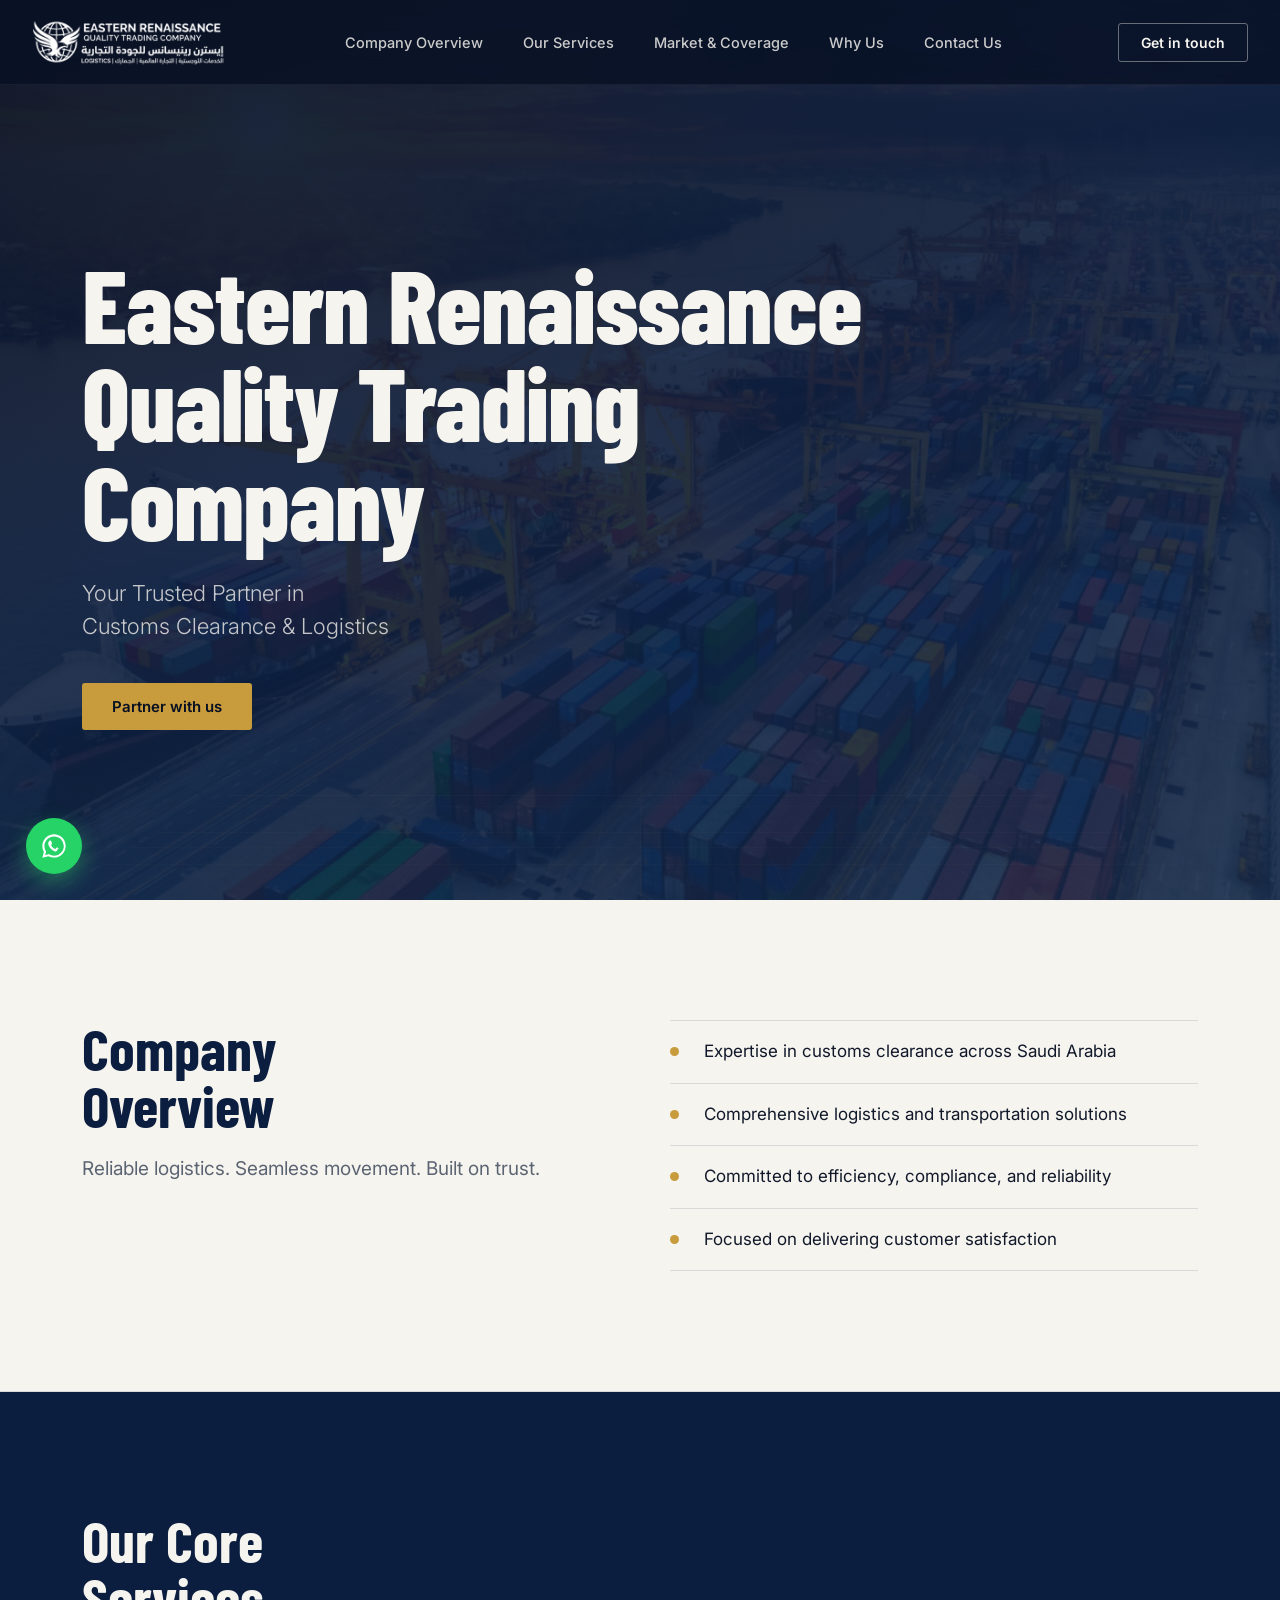
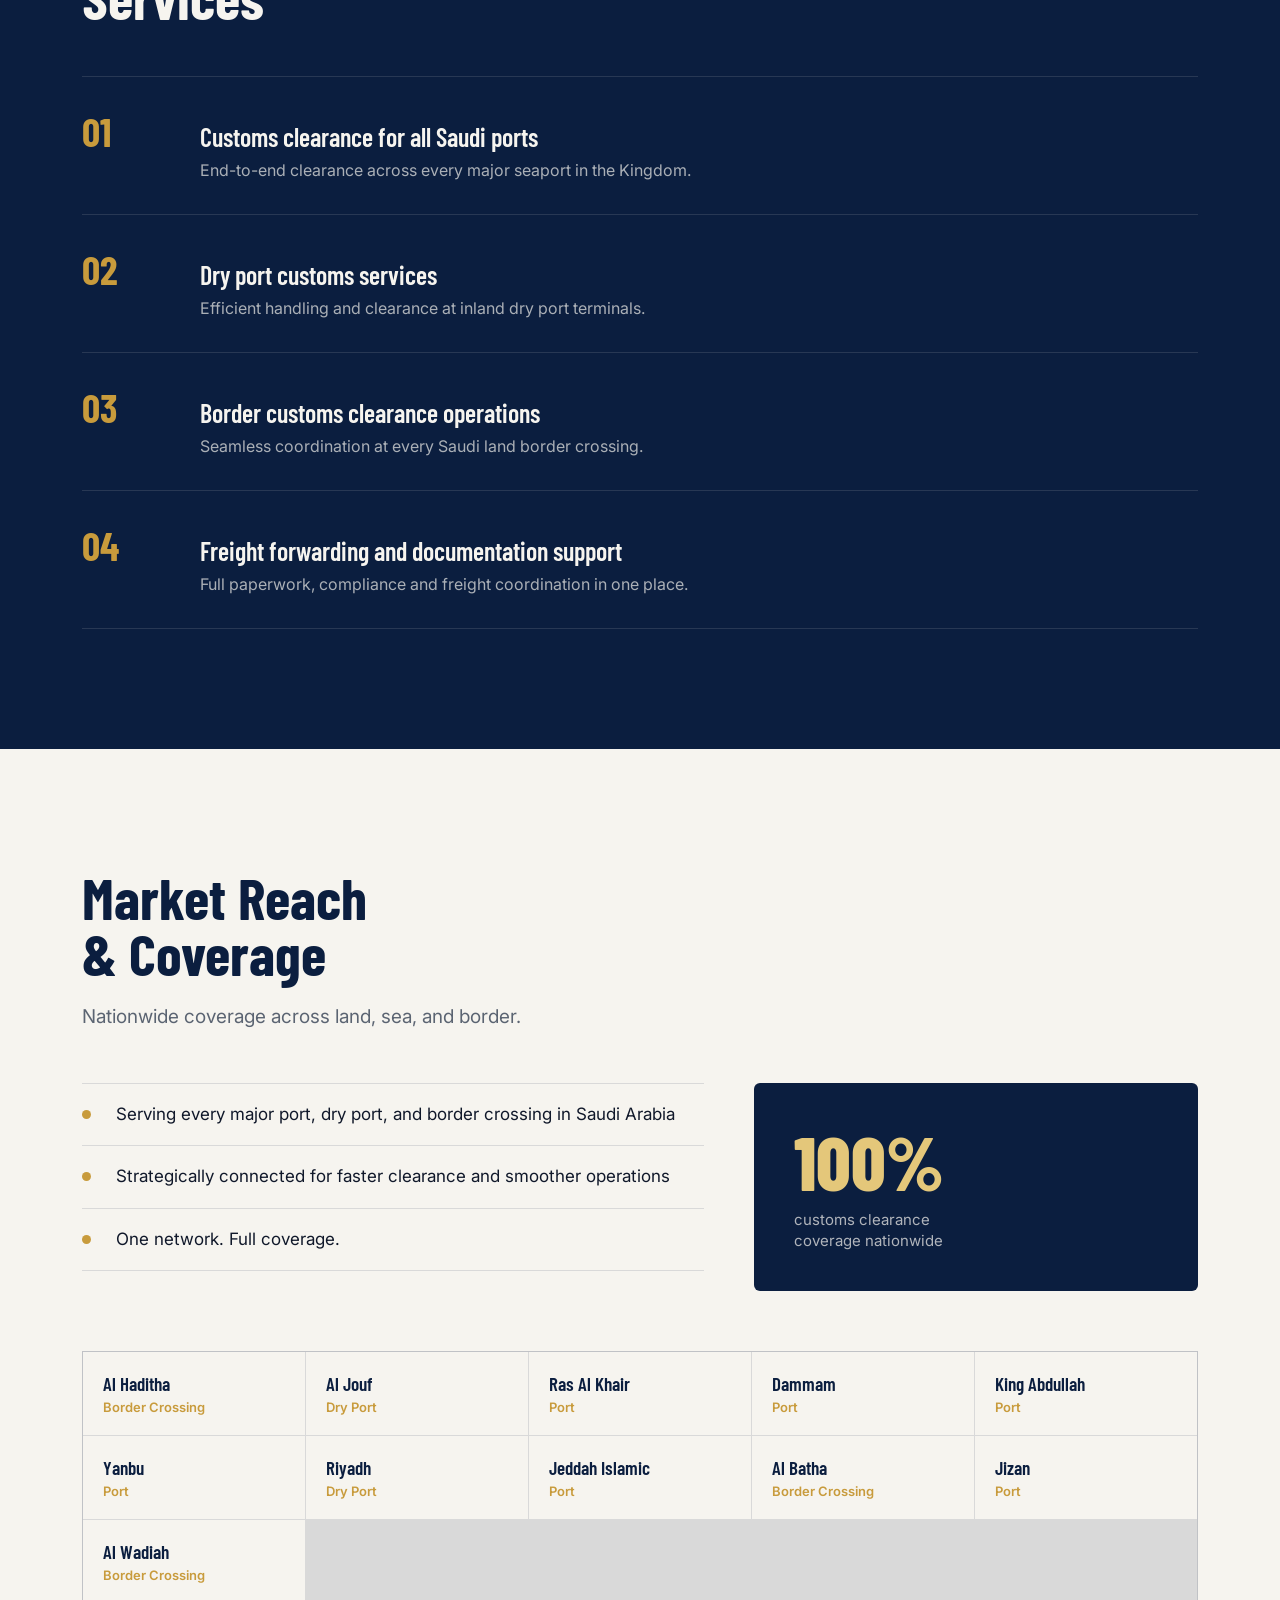
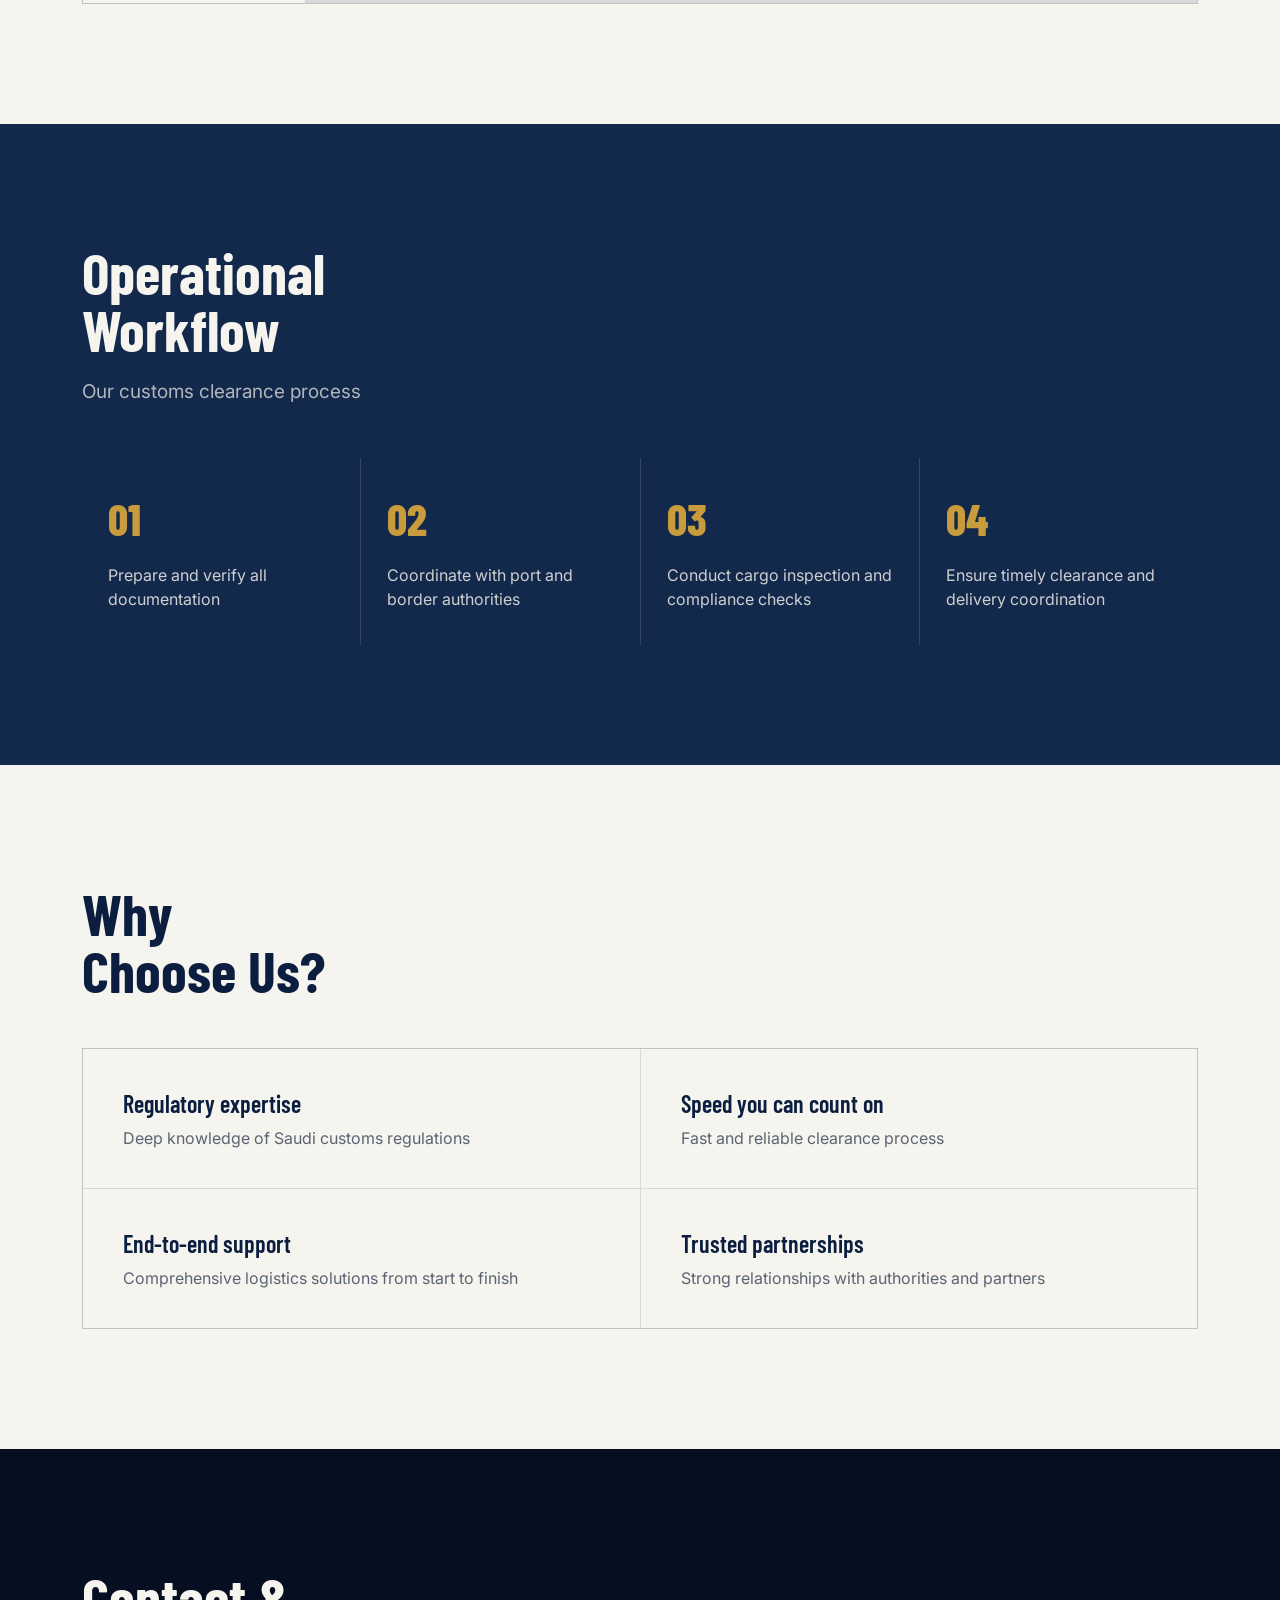
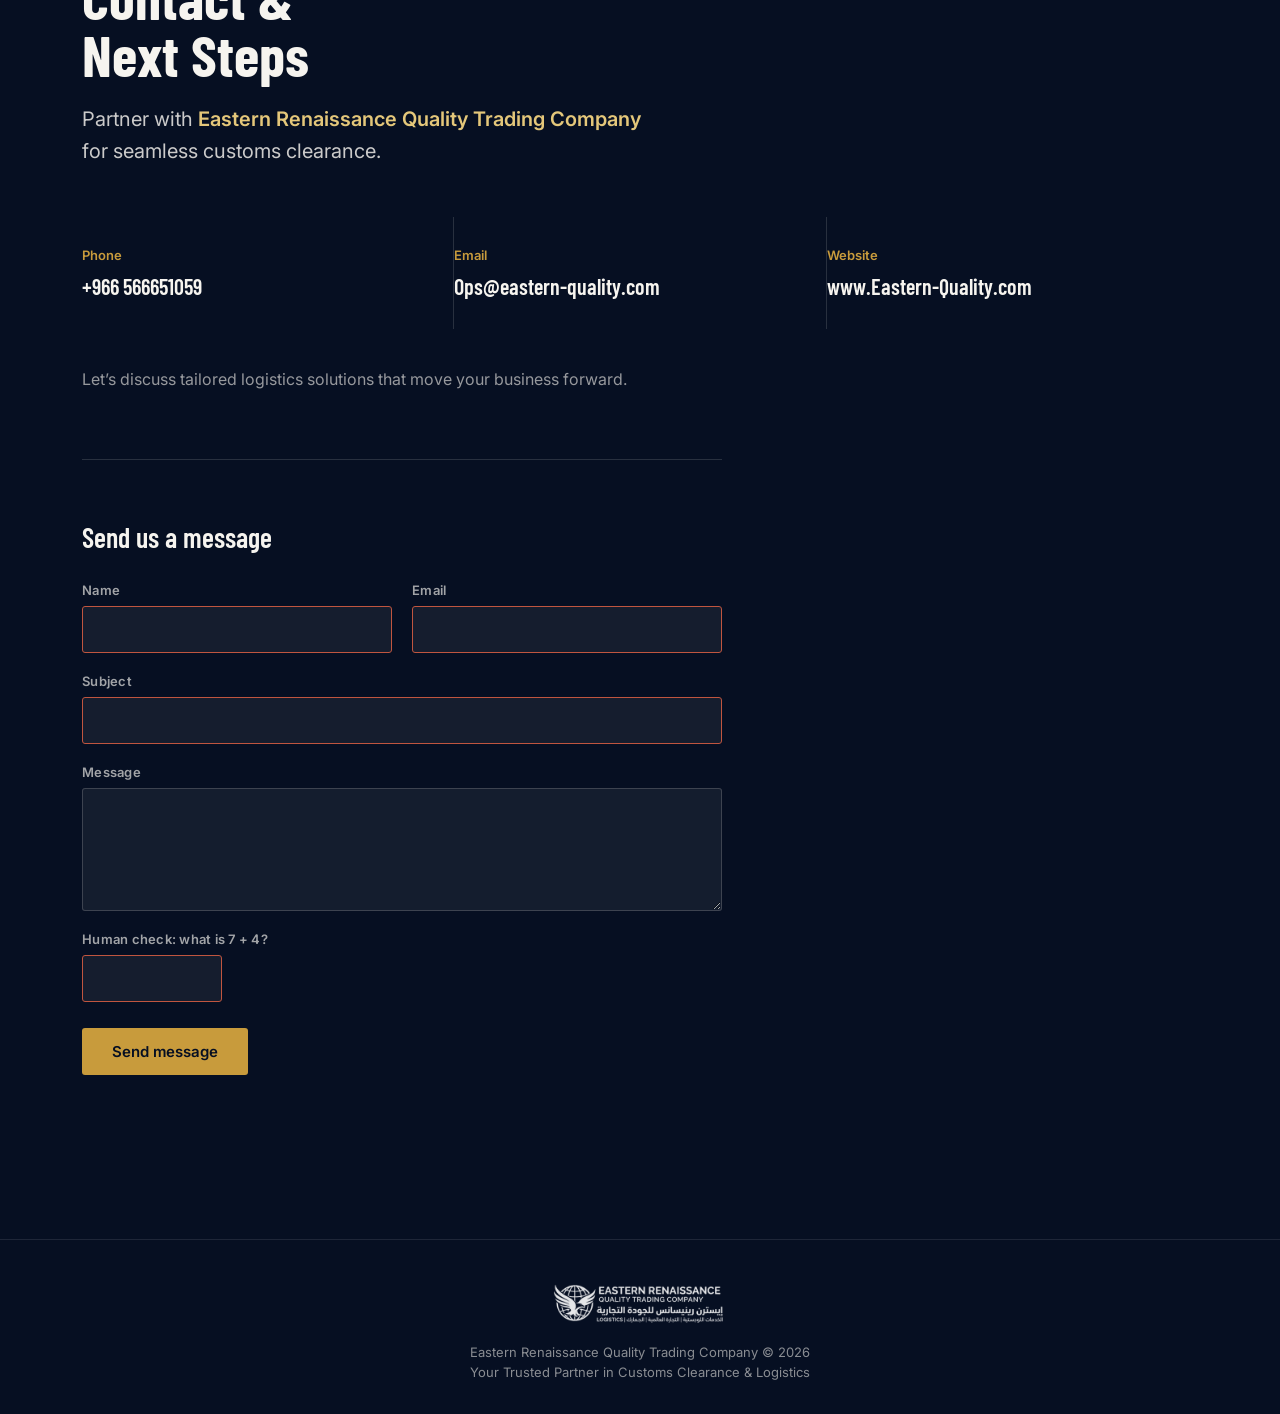
<file: index.html>
<!DOCTYPE html>
<html lang="en">
<head>
<meta name="google-site-verification" content="qxEUzdpM3VqN9OuF0ZVSSnkGaz-EOtMytjA3C_zyfn8" />
<meta charset="UTF-8">
<meta name="viewport" content="width=device-width, initial-scale=1.0">
<meta name="theme-color" content="#0B1E3F">
<meta name="description" content="Eastern Renaissance Quality Trading Company - Your Trusted Partner in Customs Clearance &amp; Logistics">
<title>Eastern Renaissance Quality Trading Company</title>
<link rel="preconnect" href="https://fonts.googleapis.com">
<link rel="preconnect" href="https://fonts.gstatic.com" crossorigin>
<link href="https://fonts.googleapis.com/css2?family=Barlow+Condensed:wght@500;600;700;800;900&family=Inter:wght@300;400;500;600;700&display=swap" rel="stylesheet">
<link rel="icon" href="assets/eq-favicon.ico" type="image/x-icon">
<link rel="shortcut icon" href="assets/eq-favicon.ico" type="image/x-icon">
<link rel="stylesheet" href="style.css">
</head>
<body>

<header class="site-header" id="siteHeader">
  <div class="header-inner">
    <a href="#top" class="brand">
      <img src="assets/EQ-Logo-W.png" alt="Eastern Renaissance Quality Trading Company" class="brand-logo">
    </a>

    <nav class="main-nav" id="mainNav">
      <ul>
        <li><a href="#overview" class="nav-link">Company Overview</a></li>
        <li><a href="#services" class="nav-link">Our Services</a></li>
        <li><a href="#coverage" class="nav-link">Market &amp; Coverage</a></li>
        <li><a href="#why" class="nav-link">Why Us</a></li>
        <li><a href="#contact" class="nav-link">Contact Us</a></li>
      </ul>
    </nav>

    <a href="#contact" class="btn btn-ghost header-cta">Get in touch</a>

    <button class="hamburger" id="hamburger" aria-label="Open menu" aria-expanded="false">
      <span></span><span></span><span></span>
    </button>
  </div>

  <nav class="mobile-nav" id="mobileNav">
    <ul>
      <li><a href="#overview" class="nav-link">Company Overview</a></li>
      <li><a href="#services" class="nav-link">Our Services</a></li>
      <li><a href="#coverage" class="nav-link">Market &amp; Coverage</a></li>
      <li><a href="#why" class="nav-link">Why Us</a></li>
      <li><a href="#contact" class="nav-link">Contact Us</a></li>
    </ul>
  </nav>
</header>

<main id="top">

  <!-- HERO -->
  <section class="hero" id="hero">
    <div class="hero-bg" aria-hidden="true">
      <img class="hero-photo" src="assets/hero-bg.jpg" alt="Cargo containers stacked at a busy sea port terminal" />
      <div class="hero-overlay"></div>
      <div class="hero-grid"></div>
    </div>
    <div class="hero-inner reveal">
      <h1 class="hero-title">
        Eastern Renaissance<br>
        Quality Trading<br>
        Company
      </h1>
      <p class="hero-sub">Your Trusted Partner in<br>Customs Clearance &amp; Logistics</p>
      <a href="#contact" class="btn btn-primary">Partner with us</a>
    </div>
  </section>

  <!-- COMPANY OVERVIEW -->
  <section class="section overview" id="overview">
    <div class="section-inner">
      <div class="overview-grid">
        <div class="reveal">
          <h2 class="section-title">Company<br>Overview</h2>
          <p class="section-lead">Reliable logistics. Seamless movement. Built on trust.</p>
        </div>
        <ul class="check-list reveal">
          <li>Expertise in customs clearance across Saudi Arabia</li>
          <li>Comprehensive logistics and transportation solutions</li>
          <li>Committed to efficiency, compliance, and reliability</li>
          <li>Focused on delivering customer satisfaction</li>
        </ul>
      </div>
    </div>
  </section>

  <!-- SERVICES -->
  <section class="section services" id="services">
    <div class="section-inner">
      <h2 class="section-title reveal">Our Core<br>Services</h2>

      <div class="service-list">
        <div class="service-row reveal">
          <span class="service-index">01</span>
          <div class="service-copy">
            <h3>Customs clearance for all Saudi ports</h3>
            <p>End-to-end clearance across every major seaport in the Kingdom.</p>
          </div>
        </div>
        <div class="service-row reveal">
          <span class="service-index">02</span>
          <div class="service-copy">
            <h3>Dry port customs services</h3>
            <p>Efficient handling and clearance at inland dry port terminals.</p>
          </div>
        </div>
        <div class="service-row reveal">
          <span class="service-index">03</span>
          <div class="service-copy">
            <h3>Border customs clearance operations</h3>
            <p>Seamless coordination at every Saudi land border crossing.</p>
          </div>
        </div>
        <div class="service-row reveal">
          <span class="service-index">04</span>
          <div class="service-copy">
            <h3>Freight forwarding and documentation support</h3>
            <p>Full paperwork, compliance and freight coordination in one place.</p>
          </div>
        </div>
      </div>
    </div>
  </section>

  <!-- MARKET & COVERAGE -->
  <section class="section coverage" id="coverage">
    <div class="section-inner">
      <div class="coverage-top reveal">
        <h2 class="section-title">Market Reach<br>&amp; Coverage</h2>
        <p class="section-lead">Nationwide coverage across land, sea, and border.</p>
      </div>

      <div class="coverage-grid">
        <ul class="check-list reveal">
          <li>Serving every major port, dry port, and border crossing in Saudi Arabia</li>
          <li>Strategically connected for faster clearance and smoother operations</li>
          <li>One network. Full coverage.</li>
        </ul>

        <div class="coverage-stat reveal">
          <span class="stat-number">100%</span>
          <span class="stat-label">customs clearance<br>coverage nationwide</span>
        </div>
      </div>

      <div class="location-grid reveal">
        <div class="location"><span class="location-name">Al Haditha</span><span class="location-type">Border Crossing</span></div>
        <div class="location"><span class="location-name">Al Jouf</span><span class="location-type">Dry Port</span></div>
        <div class="location"><span class="location-name">Ras Al Khair</span><span class="location-type">Port</span></div>
        <div class="location"><span class="location-name">Dammam</span><span class="location-type">Port</span></div>
        <div class="location"><span class="location-name">King Abdullah</span><span class="location-type">Port</span></div>
        <div class="location"><span class="location-name">Yanbu</span><span class="location-type">Port</span></div>
        <div class="location"><span class="location-name">Riyadh</span><span class="location-type">Dry Port</span></div>
        <div class="location"><span class="location-name">Jeddah Islamic</span><span class="location-type">Port</span></div>
        <div class="location"><span class="location-name">Al Batha</span><span class="location-type">Border Crossing</span></div>
        <div class="location"><span class="location-name">Jizan</span><span class="location-type">Port</span></div>
        <div class="location"><span class="location-name">Al Wadiah</span><span class="location-type">Border Crossing</span></div>
      </div>
    </div>
  </section>

  <!-- OPERATIONAL WORKFLOW -->
  <section class="section workflow" id="workflow">
    <div class="section-inner">
      <h2 class="section-title reveal">Operational<br>Workflow</h2>
      <p class="section-lead reveal">Our customs clearance process</p>

      <div class="workflow-grid">
        <div class="workflow-step reveal">
          <span class="workflow-index">01</span>
          <p>Prepare and verify all documentation</p>
        </div>
        <div class="workflow-step reveal">
          <span class="workflow-index">02</span>
          <p>Coordinate with port and border authorities</p>
        </div>
        <div class="workflow-step reveal">
          <span class="workflow-index">03</span>
          <p>Conduct cargo inspection and compliance checks</p>
        </div>
        <div class="workflow-step reveal">
          <span class="workflow-index">04</span>
          <p>Ensure timely clearance and delivery coordination</p>
        </div>
      </div>
    </div>
  </section>

  <!-- WHY US -->
  <section class="section why" id="why">
    <div class="section-inner">
      <h2 class="section-title reveal">Why<br>Choose Us?</h2>

      <div class="why-grid">
        <div class="why-item reveal">
          <h3>Regulatory expertise</h3>
          <p>Deep knowledge of Saudi customs regulations</p>
        </div>
        <div class="why-item reveal">
          <h3>Speed you can count on</h3>
          <p>Fast and reliable clearance process</p>
        </div>
        <div class="why-item reveal">
          <h3>End-to-end support</h3>
          <p>Comprehensive logistics solutions from start to finish</p>
        </div>
        <div class="why-item reveal">
          <h3>Trusted partnerships</h3>
          <p>Strong relationships with authorities and partners</p>
        </div>
      </div>
    </div>
  </section>

  <!-- CONTACT -->
  <section class="section contact" id="contact">
    <div class="section-inner">
      <h2 class="section-title reveal">Contact &amp;<br>Next Steps</h2>
      <p class="contact-lead reveal">Partner with <strong>Eastern Renaissance Quality Trading Company</strong> for seamless customs clearance.</p>

      <div class="contact-grid reveal">
        <div class="contact-item">
          <span class="contact-label">Phone</span>
          <a href="tel:+966566651059">+966 566651059</a>
        </div>
        <div class="contact-item">
          <span class="contact-label">Email</span>
          <a href="mailto:Ops@eastern-quality.com">Ops@eastern-quality.com</a>
        </div>
        <div class="contact-item">
          <span class="contact-label">Website</span>
          <a href="https://www.eastern-quality.com/" target="_blank" rel="noopener">www.Eastern-Quality.com</a>
        </div>
      </div>

      <p class="contact-note reveal">Let&rsquo;s discuss tailored logistics solutions that move your business forward.</p>

      <div class="contact-form-wrap reveal">
        <h3 class="form-heading">Send us a message</h3>
        <form id="contactForm" class="contact-form" action="https://api.web3forms.com/submit" method="POST" novalidate>

          <!-- Get your free access key at https://web3forms.com and paste it below -->
          <input type="hidden" name="access_key" value="23eab74b-f215-4fce-913f-f03bf192a53a">
          <input type="hidden" name="subject" id="cf-email-subject" value="New website enquiry — Eastern Renaissance">
          <input type="hidden" name="from_name" value="Eastern Renaissance Website">
          <input type="hidden" name="redirect" value="false">

          <div class="form-row">
            <div class="form-field">
              <label for="cf-name">Name</label>
              <input type="text" id="cf-name" name="name" autocomplete="name" required maxlength="100">
            </div>
            <div class="form-field">
              <label for="cf-email">Email</label>
              <input type="email" id="cf-email" name="email" autocomplete="email" required maxlength="150">
            </div>
          </div>

          <div class="form-field">
            <label for="cf-subject">Subject</label>
            <input type="text" id="cf-subject" name="enquiry_subject" required maxlength="150">
          </div>

          <div class="form-field">
            <label for="cf-message">Message</label>
            <textarea id="cf-message" name="message" rows="5" required maxlength="4000"></textarea>
          </div>

          <!-- Honeypot: hidden from real visitors, invisible bots often fill it in -->
          <div class="form-field hp-field" aria-hidden="true">
            <label for="cf-website">Website</label>
            <input type="text" id="cf-website" name="botcheck" tabindex="-1" autocomplete="off">
          </div>

          <div class="form-field captcha-field">
            <label for="cf-captcha" id="captchaLabel">Human check: what is 3 + 4?</label>
            <input type="text" id="cf-captcha" name="captcha_answer" required inputmode="numeric" autocomplete="off">
            <input type="hidden" id="cf-captcha-a" name="captcha_a" value="3">
            <input type="hidden" id="cf-captcha-b" name="captcha_b" value="4">
          </div>

          <button type="submit" class="btn btn-primary form-submit" id="cfSubmit">Send message</button>

          <p class="form-status" id="formStatus" role="status" aria-live="polite"></p>
        </form>
      </div>
    </div>
  </section>

</main>

<footer class="site-footer">
  <img src="assets/EQ-Logo-W.png" alt="Eastern Renaissance Quality Trading Company" class="footer-logo">
  <p>Eastern Renaissance Quality Trading Company &copy; 2026</p>
  <p class="footer-sub">Your Trusted Partner in Customs Clearance &amp; Logistics</p>
</footer>

  <a class="whatsapp-float" href="https://wa.me/966566651059?text=Hello%20Eastern%20Renaissance%2C%20I%27d%20like%20to%20enquire%20about%20your%20services." target="_blank" rel="noopener" aria-label="Chat with us on WhatsApp">
  <svg viewBox="0 0 32 32" width="28" height="28" fill="currentColor" aria-hidden="true">
    <path d="M16.004 2.667c-7.36 0-13.333 5.973-13.333 13.333 0 2.35.615 4.65 1.784 6.671L2.667 29.333l6.83-1.76a13.27 13.27 0 0 0 6.507 1.66h.006c7.36 0 13.333-5.973 13.333-13.333S23.364 2.667 16.004 2.667Zm0 24.4h-.005a11.03 11.03 0 0 1-5.62-1.539l-.403-.24-4.053 1.045 1.083-3.95-.263-.406a11.03 11.03 0 0 1-1.702-5.897c0-6.11 4.97-11.08 11.086-11.08 2.962 0 5.746 1.153 7.84 3.248a11 11 0 0 1 3.243 7.84c-.003 6.11-4.973 11.079-11.086 11.079Zm6.076-8.297c-.333-.167-1.97-.972-2.275-1.083-.305-.111-.527-.167-.75.167-.222.333-.86 1.083-1.055 1.306-.194.222-.389.25-.722.083-.333-.167-1.406-.518-2.678-1.652-.99-.883-1.658-1.974-1.853-2.307-.194-.333-.02-.514.146-.68.15-.15.333-.389.5-.583.167-.194.222-.333.333-.556.111-.222.056-.417-.028-.583-.084-.167-.75-1.807-1.028-2.475-.27-.65-.545-.562-.75-.573a14 14 0 0 0-.639-.012.99.99 0 0 0-.722.334c-.25.25-.944 1.176-1.083 2.176-.14 1-.005 1.964.302 2.797.334.903 1.334 2.897 3.334 4.616 1.833 1.58 3.083 2.14 4.194 2.42.5.126.917.09 1.267-.126.389-.24 1.27-1.05 1.45-1.51.18-.46.18-.86.13-1.01-.05-.15-.25-.24-.583-.407Z"/>
  </svg>
</a>
  
<button class="back-to-top" id="backToTop" aria-label="Back to top">
  <svg viewBox="0 0 24 24" width="20" height="20" fill="none" stroke="currentColor" stroke-width="2.4" stroke-linecap="round" stroke-linejoin="round">
    <line x1="12" y1="19" x2="12" y2="5"></line>
    <polyline points="6 11 12 5 18 11"></polyline>
  </svg>
</button>

<script src="script.js"></script>
</body>
</html>
</file>
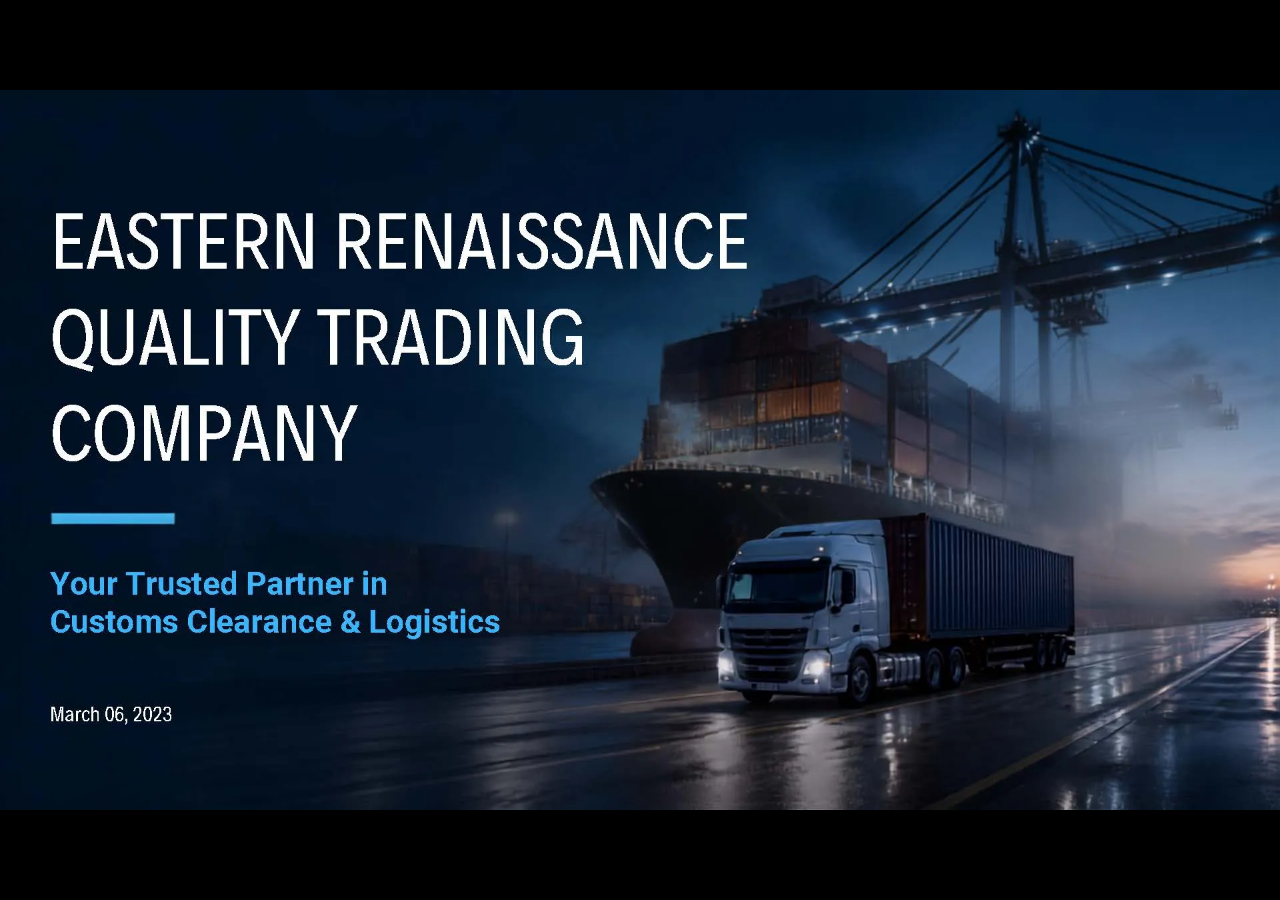
<file: index-ppt.html>
<!DOCTYPE html>
<html lang="en">
<head>
    <meta charset="UTF-8">
    <meta name="viewport" content="width=device-width, initial-scale=1.0">

    <title>Eastern Renaissance Quality Trading Company</title>

    <meta
        name="description"
        content="Eastern Renaissance Quality Trading Company - Your Trusted Partner in Customs Clearance & Logistics"
    >

    <link rel="stylesheet" href="style-ppt.css">
</head>

<body>

    <main class="slideshow" id="slideshow">

        <!-- Slides -->
        <div class="slides-container">

            <img
                src="slides/slide-01.webp"
                class="slide active"
                alt="Eastern Renaissance Quality Trading Company - Company Profile"
            >

            <img
                src="slides/slide-02.webp"
                class="slide"
                alt="Company Overview"
            >

            <img
                src="slides/slide-03.webp"
                class="slide"
                alt="Our Core Services"
            >

            <img
                src="slides/slide-04.webp"
                class="slide"
                alt="Market Reach and Coverage"
            >

            <img
                src="slides/slide-05.webp"
                class="slide"
                alt="Operational Workflow"
            >

            <img
                src="slides/slide-06.webp"
                class="slide"
                alt="Why Choose Us"
            >

            <img
                src="slides/slide-07.webp"
                class="slide"
                alt="Contact and Next Steps"
            >

        </div>


        <!-- Previous Button -->
        <button
            class="nav-button prev"
            id="prevButton"
            aria-label="Previous slide"
        >
            &#10094;
        </button>


        <!-- Next Button -->
        <button
            class="nav-button next"
            id="nextButton"
            aria-label="Next slide"
        >
            &#10095;
        </button>


        <!-- Bottom Controls -->
        <div class="controls">

            <!-- Slide Counter -->
            <div class="slide-counter" id="slideCounter">
                1 / 7
            </div>

            <!-- Dots -->
            <div class="dots" id="dots">

                <button class="dot active" data-slide="0"></button>
                <button class="dot" data-slide="1"></button>
                <button class="dot" data-slide="2"></button>
                <button class="dot" data-slide="3"></button>
                <button class="dot" data-slide="4"></button>
                <button class="dot" data-slide="5"></button>
                <button class="dot" data-slide="6"></button>

            </div>

            <!-- Fullscreen -->
            <button
                class="fullscreen-button"
                id="fullscreenButton"
                aria-label="Enter fullscreen"
                title="Fullscreen"
            >
                ⛶
            </button>

        </div>

    </main>


    <script src="script-ppt.js"></script>

</body>
</html>
</file>
<file: style.css>
/* ============================================
   Eastern Renaissance Quality Trading Company
   ============================================ */

:root {
  --navy-950: #060f22;
  --navy-900: #0B1E3F;
  --navy-800: #13294B;
  --navy-700: #1C3A63;
  --gold: #C89B3C;
  --gold-light: #E4C77A;
  --paper: #F6F4EF;
  --paper-dim: #ECE8DE;
  --ink: #10182A;
  --ink-soft: #5B6472;
  --line: rgba(11, 30, 63, 0.12);

  --font-display: 'Barlow Condensed', sans-serif;
  --font-body: 'Inter', sans-serif;

  --header-h: 84px;
}

* { box-sizing: border-box; }
html { scroll-behavior: smooth; }

body {
  margin: 0;
  font-family: var(--font-body);
  color: var(--ink);
  background: var(--paper);
  -webkit-font-smoothing: antialiased;
}

img { max-width: 100%; display: block; }
a { text-decoration: none; color: inherit; }
ul { margin: 0; padding: 0; list-style: none; }

.section-inner {
  max-width: 1180px;
  margin: 0 auto;
  padding: 0 32px;
}

/* ---------- Buttons ---------- */
.btn {
  display: inline-flex;
  align-items: center;
  gap: 8px;
  padding: 14px 30px;
  font-family: var(--font-body);
  font-weight: 600;
  font-size: 15px;
  border-radius: 3px;
  transition: transform .25s ease, background .25s ease, color .25s ease, box-shadow .25s ease;
}

.btn-primary {
  background: var(--gold);
  color: var(--navy-950);
}
.btn-primary:hover {
  background: var(--gold-light);
  transform: translateY(-2px);
  box-shadow: 0 10px 24px rgba(200, 155, 60, .35);
}

.btn-ghost {
  border: 1px solid rgba(246, 244, 239, .4);
  color: var(--paper);
  padding: 10px 22px;
  font-size: 14px;
}
.btn-ghost:hover {
  border-color: var(--gold);
  color: var(--gold-light);
}

/* ---------- Header ---------- */
.site-header {
  position: fixed;
  top: 0;
  left: 0;
  right: 0;
  z-index: 1000;
  background: rgba(6, 15, 34, 0.72);
  backdrop-filter: blur(14px);
  -webkit-backdrop-filter: blur(14px);
  border-bottom: 1px solid rgba(255, 255, 255, 0.06);
  transition: background .3s ease, border-color .3s ease;
}

.site-header.solid {
  background: rgba(6, 15, 34, 0.94);
}

.header-inner {
  max-width: 1280px;
  margin: 0 auto;
  height: var(--header-h);
  padding: 0 32px;
  display: flex;
  align-items: center;
  justify-content: space-between;
  gap: 24px;
}

.brand {
  display: flex;
  align-items: center;
  white-space: nowrap;
  flex-shrink: 0;
}

.brand-logo {
  height: 52px;
  width: auto;
  display: block;
  transition: opacity .25s ease;
}
.brand:hover .brand-logo { opacity: .85; }

.main-nav {
  flex: 1;
  display: flex;
  justify-content: center;
}

.main-nav ul {
  display: flex;
  gap: 4px;
}

.main-nav .nav-link {
  position: relative;
  display: inline-block;
  padding: 10px 18px;
  font-size: 14.5px;
  font-weight: 500;
  color: rgba(246, 244, 239, .82);
  border-radius: 4px;
  transition: color .25s ease, background .25s ease;
}

.main-nav .nav-link::after {
  content: "";
  position: absolute;
  left: 18px;
  right: 18px;
  bottom: 6px;
  height: 1px;
  background: var(--gold);
  transform: scaleX(0);
  transform-origin: left;
  transition: transform .3s ease;
}

.main-nav .nav-link:hover {
  color: var(--paper);
  background: rgba(255, 255, 255, .06);
}
.main-nav .nav-link:hover::after { transform: scaleX(1); }

.main-nav .nav-link.active {
  color: var(--gold-light);
}

.header-cta { flex-shrink: 0; }

/* Hamburger */
.hamburger {
  display: none;
  flex-direction: column;
  justify-content: center;
  gap: 5px;
  width: 40px;
  height: 40px;
  background: none;
  border: none;
  cursor: pointer;
  padding: 0;
}
.hamburger span {
  display: block;
  width: 24px;
  height: 2px;
  background: var(--paper);
  transition: transform .3s ease, opacity .3s ease;
  margin: 0 auto;
}
.hamburger.open span:nth-child(1) { transform: translateY(7px) rotate(45deg); }
.hamburger.open span:nth-child(2) { opacity: 0; }
.hamburger.open span:nth-child(3) { transform: translateY(-7px) rotate(-45deg); }

.mobile-nav {
  display: none;
  max-height: 0;
  overflow: hidden;
  background: rgba(6, 15, 34, 0.98);
  transition: max-height .35s ease;
}
.mobile-nav.open { max-height: 400px; }
.mobile-nav ul { padding: 8px 24px 20px; }
.mobile-nav .nav-link {
  display: block;
  padding: 14px 4px;
  font-size: 16px;
  color: var(--paper);
  border-bottom: 1px solid rgba(255,255,255,.08);
}

/* ---------- Hero ---------- */
.hero {
  position: relative;
  min-height: 100vh;
  display: flex;
  align-items: center;
  background: linear-gradient(160deg, var(--navy-950) 0%, var(--navy-900) 55%, var(--navy-800) 100%);
  overflow: hidden;
  padding-top: var(--header-h);
}

.hero-bg { position: absolute; inset: 0; }

.hero-photo {
  position: absolute;
  inset: 0;
  width: 100%;
  height: 100%;
  object-fit: cover;
  object-position: center;
}

.hero-overlay {
  position: absolute;
  inset: 0;
  background:
    linear-gradient(160deg, rgba(6,15,34,.94) 0%, rgba(11,30,63,.90) 45%, rgba(19,41,75,.88) 100%);
}

.hero-grid {
  opacity: .4;
  position: absolute;
  inset: -10%;
  background-image:
    linear-gradient(rgba(200,155,60,.08) 1px, transparent 1px),
    linear-gradient(90deg, rgba(200,155,60,.08) 1px, transparent 1px);
  background-size: 64px 64px;
  transform: perspective(600px) rotateX(55deg);
  transform-origin: bottom;
}

.hero-inner {
  position: relative;
  z-index: 2;
  max-width: 1180px;
  margin: 0 auto;
  padding: 80px 32px;
  width: 100%;
}

.hero-title {
  font-family: var(--font-display);
  font-weight: 800;
  font-size: clamp(48px, 8vw, 104px);
  line-height: .96;
  color: var(--paper);
  margin: 0 0 28px;
  letter-spacing: -.01em;
}

.hero-sub {
  font-family: var(--font-body);
  font-weight: 300;
  font-size: clamp(17px, 2vw, 22px);
  line-height: 1.5;
  color: rgba(246,244,239,.78);
  max-width: 460px;
  margin: 0 0 40px;
}

/* ---------- Section basics ---------- */
.section { padding: 120px 0; }
.section-title {
  font-family: var(--font-display);
  font-weight: 700;
  font-size: clamp(38px, 5vw, 58px);
  line-height: .98;
  color: var(--navy-900);
  margin: 0 0 20px;
}
.section-lead {
  font-size: 19px;
  color: var(--ink-soft);
  max-width: 480px;
  line-height: 1.6;
}

/* ---------- Overview ---------- */
.overview { background: var(--paper); border-bottom: 1px solid var(--line); }
.overview-grid {
  display: grid;
  grid-template-columns: 1fr 1fr;
  gap: 60px;
  align-items: start;
}

.check-list li {
  position: relative;
  padding: 18px 0 18px 34px;
  font-size: 17px;
  line-height: 1.5;
  border-top: 1px solid var(--line);
  color: var(--ink);
}
.check-list li:last-child { border-bottom: 1px solid var(--line); }
.check-list li::before {
  content: "";
  position: absolute;
  left: 0;
  top: 26px;
  width: 9px;
  height: 9px;
  background: var(--gold);
  border-radius: 50%;
}

/* ---------- Services ---------- */
.services { background: var(--navy-900); }
.services .section-title { color: var(--paper); }

.service-list { margin-top: 50px; }
.service-row {
  display: grid;
  grid-template-columns: 90px 1fr;
  gap: 28px;
  padding: 34px 0;
  border-top: 1px solid rgba(246,244,239,.12);
  align-items: baseline;
}
.service-row:last-child { border-bottom: 1px solid rgba(246,244,239,.12); }

.service-index {
  font-family: var(--font-display);
  font-weight: 700;
  font-size: 40px;
  color: var(--gold);
  line-height: 1;
}

.service-copy h3 {
  font-family: var(--font-display);
  font-weight: 600;
  font-size: 26px;
  color: var(--paper);
  margin: 0 0 8px;
}
.service-copy p {
  font-size: 16px;
  color: rgba(246,244,239,.68);
  margin: 0;
  max-width: 560px;
}

/* ---------- Coverage ---------- */
.coverage { background: var(--paper); }
.coverage-top { margin-bottom: 50px; }

.coverage-grid {
  display: grid;
  grid-template-columns: 1.4fr 1fr;
  gap: 50px;
  margin-bottom: 60px;
}

.coverage-stat {
  background: var(--navy-900);
  border-radius: 6px;
  padding: 40px;
  display: flex;
  flex-direction: column;
  justify-content: center;
}
.stat-number {
  font-family: var(--font-display);
  font-weight: 800;
  font-size: 76px;
  color: var(--gold-light);
  line-height: 1;
}
.stat-label {
  font-size: 15px;
  color: rgba(246,244,239,.7);
  margin-top: 10px;
  line-height: 1.4;
}

.location-grid {
  display: grid;
  grid-template-columns: repeat(auto-fill, minmax(190px, 1fr));
  gap: 1px;
  background: var(--line);
  border: 1px solid var(--line);
}
.location {
  background: var(--paper);
  padding: 20px 20px;
  display: flex;
  flex-direction: column;
  gap: 4px;
  transition: background .25s ease;
}
.location:hover { background: var(--paper-dim); }
.location-name {
  font-family: var(--font-display);
  font-weight: 600;
  font-size: 19px;
  color: var(--navy-900);
}
.location-type {
  font-size: 13px;
  color: var(--gold);
  font-weight: 600;
}

/* ---------- Workflow ---------- */
.workflow { background: var(--navy-800); }
.workflow .section-title, .workflow .section-lead { color: var(--paper); }
.workflow .section-lead { color: rgba(246,244,239,.7); }

.workflow-grid {
  margin-top: 50px;
  display: grid;
  grid-template-columns: repeat(4, 1fr);
  gap: 1px;
  background: rgba(246,244,239,.14);
}
.workflow-step {
  background: var(--navy-800);
  padding: 34px 26px;
}
.workflow-index {
  display: block;
  font-family: var(--font-display);
  font-weight: 800;
  font-size: 44px;
  color: var(--gold);
  margin-bottom: 18px;
}
.workflow-step p {
  font-size: 16px;
  color: rgba(246,244,239,.82);
  line-height: 1.5;
  margin: 0;
}

/* ---------- Why Us ---------- */
.why { background: var(--paper); }
.why-grid {
  margin-top: 50px;
  display: grid;
  grid-template-columns: repeat(2, 1fr);
  gap: 1px;
  background: var(--line);
  border: 1px solid var(--line);
}
.why-item {
  background: var(--paper);
  padding: 40px;
}
.why-item h3 {
  font-family: var(--font-display);
  font-weight: 600;
  font-size: 24px;
  color: var(--navy-900);
  margin: 0 0 10px;
}
.why-item p {
  font-size: 16px;
  color: var(--ink-soft);
  margin: 0;
}

/* ---------- Contact ---------- */
.contact { background: var(--navy-950); }
.contact .section-title { color: var(--paper); }
.contact-lead {
  font-size: 20px;
  color: rgba(246,244,239,.82);
  max-width: 560px;
  line-height: 1.6;
  margin: 0 0 50px;
}
.contact-lead strong { color: var(--gold-light); font-weight: 600; }

.contact-grid {
  display: grid;
  grid-template-columns: repeat(3, 1fr);
  gap: 1px;
  background: rgba(246,244,239,.14);
  margin-bottom: 40px;
}
.contact-item {
  background: var(--navy-950);
  padding: 30px 6px 30px 0;
  display: flex;
  flex-direction: column;
  gap: 10px;
}
.contact-label {
  font-size: 13px;
  color: var(--gold);
  font-weight: 600;
}
.contact-item a {
  font-family: var(--font-display);
  font-weight: 600;
  font-size: 22px;
  color: var(--paper);
  transition: color .25s ease;
}
.contact-item a:hover { color: var(--gold-light); }

.contact-note {
  font-size: 16px;
  color: rgba(246,244,239,.6);
}

/* ---------- Contact form ---------- */
.contact-form-wrap {
  margin-top: 70px;
  padding-top: 60px;
  border-top: 1px solid rgba(246,244,239,.14);
  max-width: 640px;
}

.form-heading {
  font-family: var(--font-display);
  font-weight: 600;
  font-size: 28px;
  color: var(--paper);
  margin: 0 0 28px;
}

.contact-form { display: flex; flex-direction: column; gap: 20px; }

.form-row {
  display: grid;
  grid-template-columns: 1fr 1fr;
  gap: 20px;
}

.form-field { display: flex; flex-direction: column; gap: 8px; }

.form-field label {
  font-size: 13px;
  font-weight: 600;
  letter-spacing: .02em;
  color: rgba(246,244,239,.65);
}

.form-field input,
.form-field textarea {
  font-family: var(--font-body);
  font-size: 15px;
  color: var(--paper);
  background: rgba(246,244,239,.06);
  border: 1px solid rgba(246,244,239,.18);
  border-radius: 3px;
  padding: 13px 14px;
  transition: border-color .25s ease, background .25s ease;
  resize: vertical;
}

.form-field input:focus,
.form-field textarea:focus {
  outline: none;
  border-color: var(--gold);
  background: rgba(246,244,239,.1);
}

.form-field input:invalid:not(:placeholder-shown) {
  border-color: #C0553F;
}

/* Honeypot — hidden from real users, present for bots that auto-fill forms */
.hp-field {
  position: absolute;
  left: -9999px;
  top: -9999px;
  width: 1px;
  height: 1px;
  overflow: hidden;
}

.captcha-field input { max-width: 140px; }

.form-submit {
  align-self: flex-start;
  margin-top: 6px;
  border: none;
  cursor: pointer;
  font-family: var(--font-body);
}
.form-submit:disabled {
  opacity: .6;
  cursor: not-allowed;
  transform: none !important;
}

.form-status {
  margin: 4px 0 0;
  font-size: 14.5px;
  min-height: 20px;
}
.form-status.success { color: #7CC49B; }
.form-status.error { color: #E48C7A; }

@media (max-width: 560px) {
  .form-row { grid-template-columns: 1fr; }
  .contact-form-wrap { margin-top: 50px; padding-top: 40px; }
}

/* ---------- Footer ---------- */
.site-footer {
  background: var(--navy-950);
  border-top: 1px solid rgba(246,244,239,.1);
  padding: 40px 32px 30px;
  text-align: center;
}
.footer-logo {
  height: 46px;
  width: auto;
  margin: 0 auto 18px;
  opacity: .9;
}
.site-footer p {
  margin: 4px 0;
  font-size: 13px;
  color: rgba(246,244,239,.55);
}

/* ---------- WhatsApp floating button ---------- */
.whatsapp-float {
  position: fixed;
  left: 26px;
  bottom: 26px;
  z-index: 900;
  width: 56px;
  height: 56px;
  border-radius: 50%;
  background: #25D366;
  color: #fff;
  display: flex;
  align-items: center;
  justify-content: center;
  box-shadow: 0 8px 22px rgba(37, 211, 102, .4);
  transition: transform .25s ease, box-shadow .25s ease;
}

.whatsapp-float:hover {
  transform: translateY(-4px) scale(1.06);
  box-shadow: 0 12px 28px rgba(37, 211, 102, .5);
}

.whatsapp-float:focus-visible {
  outline: 2px solid #ffffff;
  outline-offset: 3px;
}

@keyframes wa-pulse {
  0%   { box-shadow: 0 0 0 0 rgba(37, 211, 102, .5); }
  70%  { box-shadow: 0 0 0 14px rgba(37, 211, 102, 0); }
  100% { box-shadow: 0 0 0 0 rgba(37, 211, 102, 0); }
}
.whatsapp-float::before {
  content: "";
  position: absolute;
  inset: 0;
  border-radius: 50%;
  animation: wa-pulse 2.4s ease-out infinite;
  pointer-events: none;
}

@media (prefers-reduced-motion: reduce) {
  .whatsapp-float::before { animation: none; }
}

@media (max-width: 560px) {
  .whatsapp-float {
    left: 16px;
    bottom: 16px;
    width: 50px;
    height: 50px;
  }
  .whatsapp-float svg { width: 24px; height: 24px; }
}

/* ---------- Back to top button ---------- */
.back-to-top {
  position: fixed;
  right: 26px;
  bottom: 26px;
  z-index: 900;
  width: 50px;
  height: 50px;
  border-radius: 50%;
  border: 1px solid rgba(200, 155, 60, .35);
  background: rgba(6, 15, 34, .88);
  backdrop-filter: blur(8px);
  -webkit-backdrop-filter: blur(8px);
  color: var(--gold-light);
  display: flex;
  align-items: center;
  justify-content: center;
  cursor: pointer;
  opacity: 0;
  visibility: hidden;
  transform: translateY(16px);
  transition: opacity .3s ease, transform .3s ease, visibility .3s ease, background .25s ease, border-color .25s ease;
}

.back-to-top.visible {
  opacity: 1;
  visibility: visible;
  transform: translateY(0);
}

.back-to-top:hover {
  background: var(--gold);
  border-color: var(--gold);
  color: var(--navy-950);
  transform: translateY(-4px);
}

.back-to-top:focus-visible {
  outline: 2px solid var(--gold-light);
  outline-offset: 3px;
}

@media (max-width: 560px) {
  .back-to-top {
    right: 16px;
    bottom: 16px;
    width: 44px;
    height: 44px;
  }
}

/* ---------- Reveal animation ---------- */
.reveal {
  opacity: 0;
  transform: translateY(28px);
  transition: opacity .7s ease, transform .7s ease;
}
.reveal.in-view {
  opacity: 1;
  transform: translateY(0);
}

@media (prefers-reduced-motion: reduce) {
  .reveal { opacity: 1; transform: none; transition: none; }
  html { scroll-behavior: auto; }
}

/* ============================================
   Responsive
   ============================================ */
@media (max-width: 1024px) {
  .overview-grid { grid-template-columns: 1fr; gap: 36px; }
  .coverage-grid { grid-template-columns: 1fr; }
  .workflow-grid { grid-template-columns: repeat(2, 1fr); }
  .why-grid { grid-template-columns: 1fr; }
  .contact-grid { grid-template-columns: 1fr; }
  .contact-item { padding: 24px 0; border-bottom: 1px solid rgba(246,244,239,.14); }
}

@media (max-width: 860px) {
  .main-nav, .header-cta { display: none; }
  .hamburger { display: flex; }
  .mobile-nav { display: block; }
  .header-inner { padding: 0 20px; }
  .section-inner { padding: 0 22px; }
  .section { padding: 84px 0; }
  .hero-inner { padding: 60px 22px; }
  .service-row { grid-template-columns: 56px 1fr; gap: 16px; }
  .service-index { font-size: 30px; }
}

@media (max-width: 560px) {
  :root { --header-h: 68px; }
  .brand-logo { height: 40px; }
  .footer-logo { height: 34px; }
  .hero-title { font-size: clamp(38px, 12vw, 60px); }
  .location-grid { grid-template-columns: repeat(2, 1fr); }
  .location { padding: 16px; }
  .workflow-grid { grid-template-columns: 1fr; }
  .btn-primary { width: 100%; justify-content: center; }
}
</file>
<file: style-ppt.css>
/* =========================================
   GENERAL
========================================= */

* {
    margin: 0;
    padding: 0;
    box-sizing: border-box;
}

html,
body {
    width: 100%;
    height: 100%;
    overflow: hidden;
    background: #000;
    font-family: Arial, Helvetica, sans-serif;
}


/* =========================================
   SLIDESHOW
========================================= */

.slideshow {
    position: relative;
    width: 100vw;
    height: 100vh;
    height: 100dvh;
    overflow: hidden;
    background: #000;
}


/* =========================================
   SLIDES CONTAINER
========================================= */

.slides-container {
    position: absolute;
    inset: 0;
    width: 100%;
    height: 100%;
}


/* =========================================
   INDIVIDUAL SLIDES
========================================= */

.slide {
    position: absolute;
    inset: 0;

    width: 100%;
    height: 100%;

    object-fit: contain;

    opacity: 0;

    transition: opacity 0.8s ease-in-out;

    pointer-events: none;

    user-select: none;
}

.slide.active {
    opacity: 1;
}


/* =========================================
   NAVIGATION BUTTONS
========================================= */

.nav-button {
    position: absolute;

    top: 50%;
    transform: translateY(-50%);

    width: 50px;
    height: 70px;

    border: none;
    border-radius: 8px;

    background: rgba(0, 0, 0, 0.35);

    color: #fff;

    font-size: 30px;

    cursor: pointer;

    z-index: 10;

    opacity: 0;

    transition:
        opacity 0.3s ease,
        background 0.3s ease,
        transform 0.2s ease;
}

.slideshow:hover .nav-button {
    opacity: 1;
}

.nav-button:hover {
    background: rgba(0, 0, 0, 0.65);
}

.nav-button:active {
    transform: translateY(-50%) scale(0.95);
}

.nav-button.prev {
    left: 20px;
}

.nav-button.next {
    right: 20px;
}


/* =========================================
   BOTTOM CONTROLS
========================================= */

.controls {
    position: absolute;

    bottom: 20px;
    left: 50%;

    transform: translateX(-50%);

    display: flex;
    align-items: center;
    gap: 18px;

    padding: 10px 16px;

    background: rgba(0, 0, 0, 0.35);

    border-radius: 30px;

    z-index: 20;

    opacity: 0;

    transition: opacity 0.3s ease;
}

.slideshow:hover .controls {
    opacity: 1;
}


/* =========================================
   SLIDE COUNTER
========================================= */

.slide-counter {
    color: #fff;

    font-size: 14px;

    white-space: nowrap;
}


/* =========================================
   DOTS
========================================= */

.dots {
    display: flex;
    align-items: center;
    gap: 7px;
}

.dot {
    width: 8px;
    height: 8px;

    padding: 0;

    border: none;
    border-radius: 50%;

    background: rgba(255, 255, 255, 0.5);

    cursor: pointer;

    transition:
        transform 0.2s ease,
        background 0.2s ease;
}

.dot:hover {
    transform: scale(1.3);
}

.dot.active {
    background: #fff;

    transform: scale(1.3);
}


/* =========================================
   FULLSCREEN BUTTON
========================================= */

.fullscreen-button {
    width: 30px;
    height: 30px;

    border: none;

    background: transparent;

    color: #fff;

    font-size: 22px;

    cursor: pointer;

    line-height: 30px;

    transition: transform 0.2s ease;
}

.fullscreen-button:hover {
    transform: scale(1.15);
}


/* =========================================
   MOBILE
========================================= */

@media (max-width: 768px) {

    .nav-button {
        width: 42px;
        height: 55px;

        font-size: 24px;
    }

    .nav-button.prev {
        left: 8px;
    }

    .nav-button.next {
        right: 8px;
    }

    .controls {
        bottom: 12px;

        gap: 12px;

        padding: 8px 12px;
    }

    .slide-counter {
        font-size: 12px;
    }

    .dot {
        width: 7px;
        height: 7px;
    }

    .fullscreen-button {
        font-size: 20px;
    }
}


/* =========================================
   SMALL MOBILE SCREENS
========================================= */

@media (max-width: 480px) {

    .controls {
        gap: 8px;
    }

    .dots {
        gap: 5px;
    }

    .nav-button {
        opacity: 0.5;
    }
}
</file>
